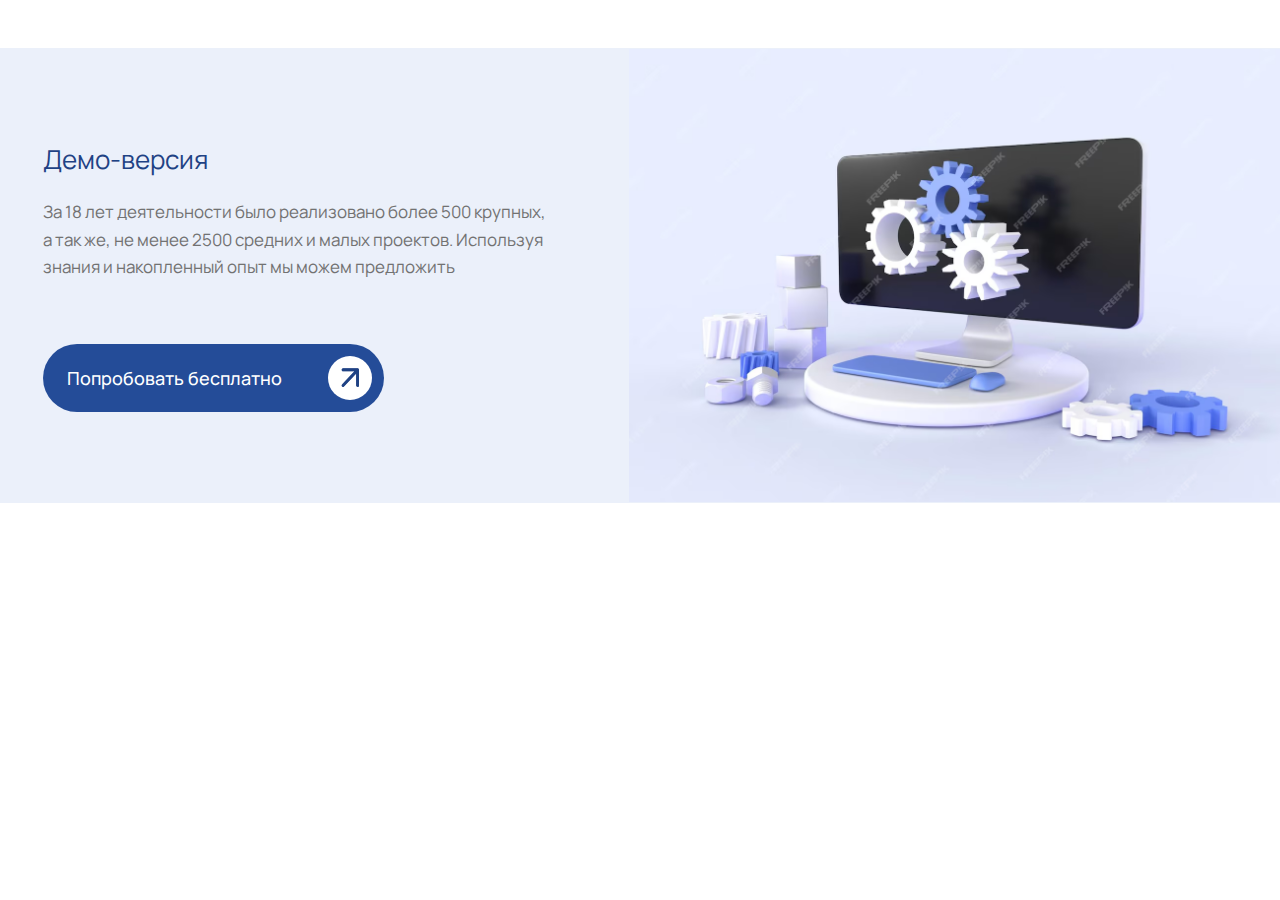
<file: index.html>
<!DOCTYPE html>
<html lang="en">
<head>
    <meta charset="UTF-8">
    <meta name="viewport" content="width=device-width, initial-scale=1">
    <title>Title</title>
    <link rel="stylesheet" href="styles/style.css">
    <link rel="stylesheet" href="styles/modal_window_styles.css">
</head>
<body>
    <div id="block">
        <div id="demo-version_div">
            <div id="text_div">
                <h3 id="demo-version_header">Демо-версия</h3>
                <p id="demo-version_p">За 18 лет деятельности было реализовано более 500 крупных, а так же, не менее 2500 средних и малых проектов. Используя знания и накопленный опыт мы можем предложить </p>
            </div>
            <button id="try_btn">Попробовать бесплатно
                <div id="circle">
                    <img id="arrow_img" src="material/arrow.png">
                </div>
            </button>
        </div>
        <div id="computer_div">
            <img id="computer_img" src="material/computer.png">
        </div>
    </div>

    <div id="overlay"></div>

    <div id="modal_window">
        <div id="close_div">
            <div id="close_btn" class="close_btn">
                <span>
                    &times;
                </span>
            </div>
        </div>
        <div id="content_div">
            <h3>Войти в систему</h3>
            <div id="enter_div">
                <div id="input_user_data">
                    <div id="input_fields">
                        <input type="text" placeholder="Email/Телефон"/>
                        <input type="password" placeholder="Пароль"/>
                    </div>
                    <label id="remember_pass_label">
                        <input type="checkbox" name="forgot_password" id="remember_pass_checkbox">
                        Запомнить пароль
                    </label>
                    <a id="recover_a">Восстановить</a>
                </div>
                <div id="buttons">
                    <button id="sign_in_btn">Войти</button>
                    <button id="log_in_btn">Зарегестрироваться</button>
                </div>
            </div>
        </div>
    </div>
    <script src="scripts/script.js"></script>
</body>
</html>
</file>
<file: styles/style.css>
@import url('https://fonts.googleapis.com/css2?family=Manrope:wght@200..800&display=swap');

*{
    font-family: Manrope;
    font-weight: 500;
}
body{
    display: flex;
    flex-direction: column;
    align-items: center;
}
#block{
    margin: 40px;
    height: 455px;
    border-radius: 10px;
    background-color: #EBF0FA;
    display: flex;
    flex-direction: row;
    align-items: center;
    flex-wrap: nowrap;
    gap: 190px;
    z-index: 10;
}
#computer_div{
    display: flex;
    justify-content: center;
    align-items: center;
    height: 455px;
    width: auto;
    overflow: hidden;
    border-radius: 0 10px 10px 0;
    flex-grow: 0;
}
#computer_img{
    height: auto;
    width: 910px;
}
#demo-version_div{
    display: flex;
    flex-direction: column;
    width: 538px;
    gap: 64px;
    padding: 0 0 0 72px;
}
#text_div{
    display: flex;
    flex-direction: column;
    gap: 18px;
}
#demo-version_header{
    margin: 0;
    font-size: 30px;
    line-height: 48px;
    color: #1F4284;
}
#demo-version_p{
    margin: 0;
    width: 511px;
    font-weight: 400;
    font-size: 17px;
    line-height: 27.2px;
    color: #727272;
}
#try_btn{
    background-color: #244C98;
    width: 341px;
    height: 68px;
    border-radius: 60px;
    padding: 12px 12px 12px 24px;
    color: white;
    font-size: 18px;
    line-height: 28.8px;
    border-style: none;
    display: flex;
    flex-direction: row;
    align-items: center;
    justify-content: space-between;
}
#circle{
    width: 44px;
    height: 44px;
    border-radius: 44px;
    background-color: white;
    display: flex;
    justify-content: center;
    align-items: center;
}
#arrow_img{
    width: 30px;
    height: 30px;
    border-radius: 44px;
}

@media (max-width: 1440px) and (min-width: 801px){
    #computer_img{
        width: 680px;
    }
    #block{
        gap: 48px
    }
    #demo-version_header{
        font-weight: 400;
        font-size: 26px;
        line-height: 41.6px;
    }
}
@media (max-width: 800px) and (min-width: 300px){
    #block{
        flex-direction: column;
        height: auto;
        width: auto;
        margin: 20px;
        gap: 24px;
    }
    #demo-version_div{
        width: 100%;
        box-sizing: border-box;
        padding: 40px;
        gap: 3vh;
    }
    #demo-version_header{
        width: 100%;
        font-size: 20px;
        line-height: 32px;
    }
    #demo-version_p{
        width: 100%;
        font-size: 15px;
        line-height: 24px;
    }
    #try_btn{
        width: 279px;
        height: 56px;
        font-size: 15px;
        line-height: 24px;
    }
    #circle{
        width: 34px;
        height: 34px;
    }
    #arrow_img{
        width: 20px;
        height: 20px;
    }
    #computer_div{
        height: auto;
        width: 100%;
        overflow: visible;
    }
    #computer_img{
        height: auto;
        width: 100%;
        border-radius: 0 0 10px 10px;
    }
}
@media (max-width: 480px){
    #demo-version_div{
        padding: 16px;
    }
    #demo-version_header{
        width: 100%;
        font-size: 17px;
        line-height: 27.2px;
    }
    #demo-version_p{
        width: 100%;
        font-size: 13px;
        line-height: 20.8px;
    }
    #try_btn{
        width: 100%;
        height: 56px;
        font-size: 15px;
        line-height: 24px;
    }
}
</file>
<file: styles/modal_window_styles.css>
@import url('https://fonts.googleapis.com/css2?family=Manrope:wght@200..800&display=swap');

#overlay{
    width: 100%;
    height: 100%;
    background: rgba(0, 0, 0, 0.5);
    display: none;
    z-index: 20;
    position: fixed;
    top: 0;
    left: 0;
}
#modal_window{
    width: 500px;
    height: auto;
    background: #F0F4FC;
    display: none;
    z-index: 30;
    padding: 24px;
    flex-direction: column;
    gap: 4px;
    position: absolute;
    margin-top: 7%;
}
@media (max-width: 520px) and (min-width: 340px) {
    #modal_window{
        width: 320px;
        padding: 12px;
    }
}
@media (max-width: 339px){
    #modal_window{
        width: 290px;
        padding: 8px;
    }
}

#modal_window > #close_div{
    width: 100%;
    display: flex;
    flex-direction: row;
    justify-content: flex-end;
}
#close_div > #close_btn{
    display: flex;
    justify-content: center;
    align-items: center;
    border-radius: 10px;
    padding: 4px;
    gap: 14px;
    border: none;
    background: white;
    font-size: 32px;
    cursor: pointer;
}
#close_btn::before, #close_btn::after {
    content: '';
}
#modal_window > #content_div{
    width: 100%;
    display: flex;
    flex-direction: column;
    gap: 18px;
}
#content_div > h3{
    font-size: 24px;
    line-height: 32.7px;
    color: #323232;
    margin: 0px;
}
#content_div > #enter_div{
    width: 100%;
    display: flex;
    flex-direction: column;
    gap: 36px;
}
#enter_div > #input_user_data{
    width: 100%;
    display: flex;
    flex-direction: column;
    gap: 24px;
}
#input_user_data > #input_fields{
    display: flex;
    flex-direction: column;
    width: 100%;
    gap: 10px;
}
#input_fields > input{
    background: #D7E2F6;
    border: none;
    border-radius: 10px;
    padding: 24px;
    font-size: 18px;
    line-height: 24.59px;
    color: #1F4284;
}
#input_fields > input::placeholder{
    font-size: 18px;
    line-height: 24.59px;
    color: #1F4284;
}
#input_user_data > #remember_pass_label{
    display: flex;
    flex-direction: row;
    gap: 14px;
    font-weight: 400;
    font-size: 18px;
    line-height: 24.59px;
}
#remember_pass_label > #remember_pass_checkbox{
    width: 24px;
    height: 24px;
}
#input_user_data > #recover_a{
    font-size: 20px;
    line-height: 27.32px;
    color: #244C98;
}
#buttons{
    display: flex;
    flex-direction: column;
    gap: 4px;
}
#buttons > button{
    width: 100%;
    padding: 18px 12px 18px 12px;
    border-radius: 4px;
    font-size: 18px;
    line-height: 28.8px;
    border: solid #244C98 1px;
}
#sign_in_btn{
    background: #244C98;
    color: white;
    border: none;
}
#log_in_btn{
    background: transparent;
    color: #244C98;

}
</file>
